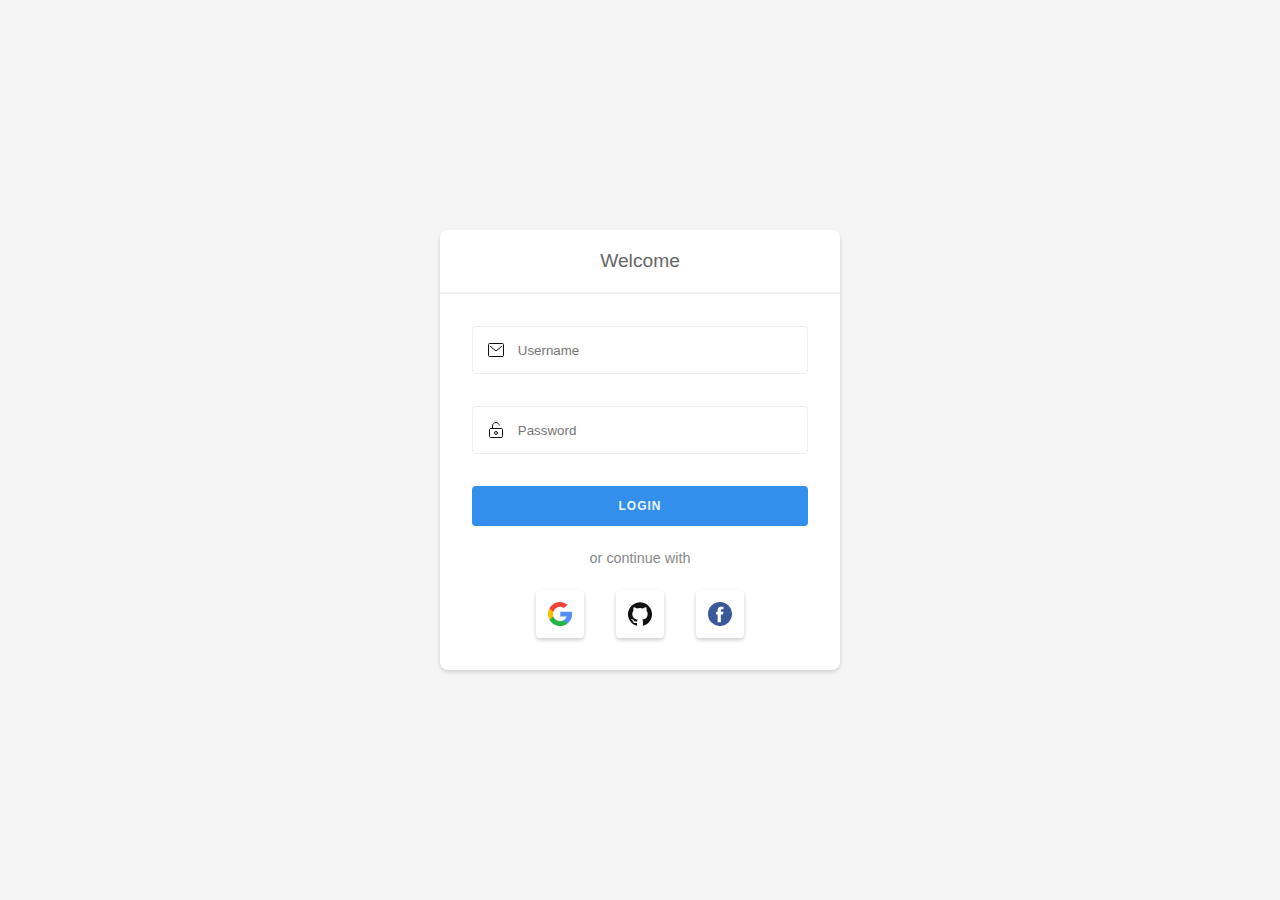
<file: index.html>
<!DOCTYPE html>
<html lang="en">
<head>
    <link rel="stylesheet" href="styles.css" type="text/css"/>
    <meta charset="UTF-8">
    <meta http-equiv="X-UA-Compatible" content="IE=edge">
    <meta name="viewport" content="width=device-width, initial-scale=1.0">
    <title>Minimal Login UI</title>
</head>
<body>
    <div class="wrapper">
        <div class="form-container">
            <div class="form-head">
                Welcome
            </div>
            <div class="form-body">
                <form action="return false">
                    <div class="field">
                        <label class="hidden-label" for="username-input">Username</label>
                        <div class="input-field">
                            <input type="text" id="username-input" placeholder="Username">
                            <div class="field-icon">
                                <svg xmlns="http://www.w3.org/2000/svg" width="16" height="16" viewBox="0 0 16 16"><title>email-84</title><g stroke-width="1" fill="#111111" stroke="#111111"><g><path fill="none" stroke="#111111" stroke-linecap="round" stroke-linejoin="round" stroke-miterlimit="10" d="M14.5 14.5h-13a1 1 0 0 1-1-1v-11a1 1 0 0 1 1-1h13a1 1 0 0 1 1 1v11a1 1 0 0 1-1 1z"></path><path fill="none" stroke-linecap="round" stroke-linejoin="round" stroke-miterlimit="10" d="M2.5 4.5L8 9l5.5-4.5"></path></g></g></svg>
                            </div>
                        </div>
                    </div>

                    <div class="field">
                        <label class="hidden-label" for="password-input">Password</label>
                        <div class="input-field">
                            <input type="password" id="password-input" placeholder="Password">
                            <div class="field-icon">
                                <svg xmlns="http://www.w3.org/2000/svg" width="16" height="16" viewBox="0 0 16 16"><title>lock-open</title><g stroke-width="1" fill="#111111" stroke="#111111"><path fill="none" stroke="#111111" stroke-linecap="round" stroke-linejoin="round" stroke-miterlimit="10" d="M13.5,15.5h-11
                                    c-0.552,0-1-0.448-1-1v-7c0-0.552,0.448-1,1-1h11c0.552,0,1,0.448,1,1v7C14.5,15.052,14.052,15.5,13.5,15.5z"></path>
                                <path fill="none" stroke="#111111" stroke-linecap="round" stroke-linejoin="round" stroke-miterlimit="10" d="M4.5,6.5V4
                                    c0-1.933,1.567-3.5,3.5-3.5h0c1.586,0,2.925,1.054,3.355,2.5"></path>
                                <circle fill="none" stroke-linecap="round" stroke-linejoin="round" stroke-miterlimit="10" cx="8" cy="11" r="1.5"></circle></g></svg>
                            </div>
                        </div>    
                    </div>

                    <div class="field action-field">
                        <button id="login-btn">Login</button>
                    </div>

                    <!-- Alternate option -->
                    <label class="alt-option-label">or continue with</label>
                    <div class="alt-login-methods-container">
                        <div class="login-method">
                            <svg xmlns="http://www.w3.org/2000/svg" viewBox="0 0 512 512">
                                <path fill="#fbbb00" d="M113 309l-17 67-65 1a255 255 0 01-2-239l58 11 25 58a152 152 0 001 102z"/>
                                <path fill="#518ef8" d="M508 208a256 256 0 01-92 248l-73-4-10-65c30-17 53-45 66-78H262V208h246z"/>
                                <path fill="#28b446" d="M416 456a255 255 0 01-385-79l82-68a152 152 0 00220 78l83 69z"/>
                                <path fill="#f14336" d="M419 59l-83 68a152 152 0 00-224 80l-83-69a256 256 0 01390-79z"/>
                            </svg>
                        </div>
                        <div class="login-method">
                            <svg xmlns="http://www.w3.org/2000/svg" viewBox="0 0 439 439">
                                <path fill="#111" d="M409 115a218 218 0 00-300-80 218 218 0 00-67 319c28 38 64 64 108 79 5 1 9 0 11-2 3-3 4-5 4-9v-15a2550 2550 0 010-26l-7 2-16 1-20-2c-6-2-13-5-19-9-6-5-10-10-12-18l-3-6-9-15c-4-5-8-9-12-11l-2-1a21 21 0 01-7-7c0-2 0-3 2-4l8-1 6 1 14 7c5 4 10 8 14 15s9 13 15 17c7 4 13 7 19 7l16-2 13-4c2-13 7-23 14-30-11-1-20-2-29-5-9-2-18-6-27-11a77 77 0 01-38-49c-4-12-6-27-6-43 0-23 8-42 23-59-7-17-6-36 2-58 5-2 14 0 24 4a172 172 0 0136 19 202 202 0 01110 0l11-7c7-5 16-9 26-13s18-5 23-3c9 22 10 41 3 58 15 17 22 36 22 59 0 16-2 31-6 43-4 13-9 23-15 30-6 8-14 14-23 19s-18 9-27 11c-8 3-18 4-29 5 10 9 15 22 15 41v60c0 4 1 6 3 9 3 2 7 3 12 2 44-15 80-41 108-79 28-39 42-82 42-129 0-40-10-77-30-110z"/>
                            </svg>
                        </div>
                        <div class="login-method">
                            <svg xmlns="http://www.w3.org/2000/svg" viewBox="0 0 112 112">
                                <circle cx="56.1" cy="56.1" r="56.1" fill="#3B5998"/>
                                <path fill="#FFF" d="M70 58H60v37H45V58h-7V45h7v-8c0-6 3-15 15-15h12v12h-9c-1 0-3 1-3 4v7h12l-2 13z"/>
                            </svg>
                        </div>
                    </div>
                </form>
            </div>
        </div>
    </div>
</body>
</html>
</file>
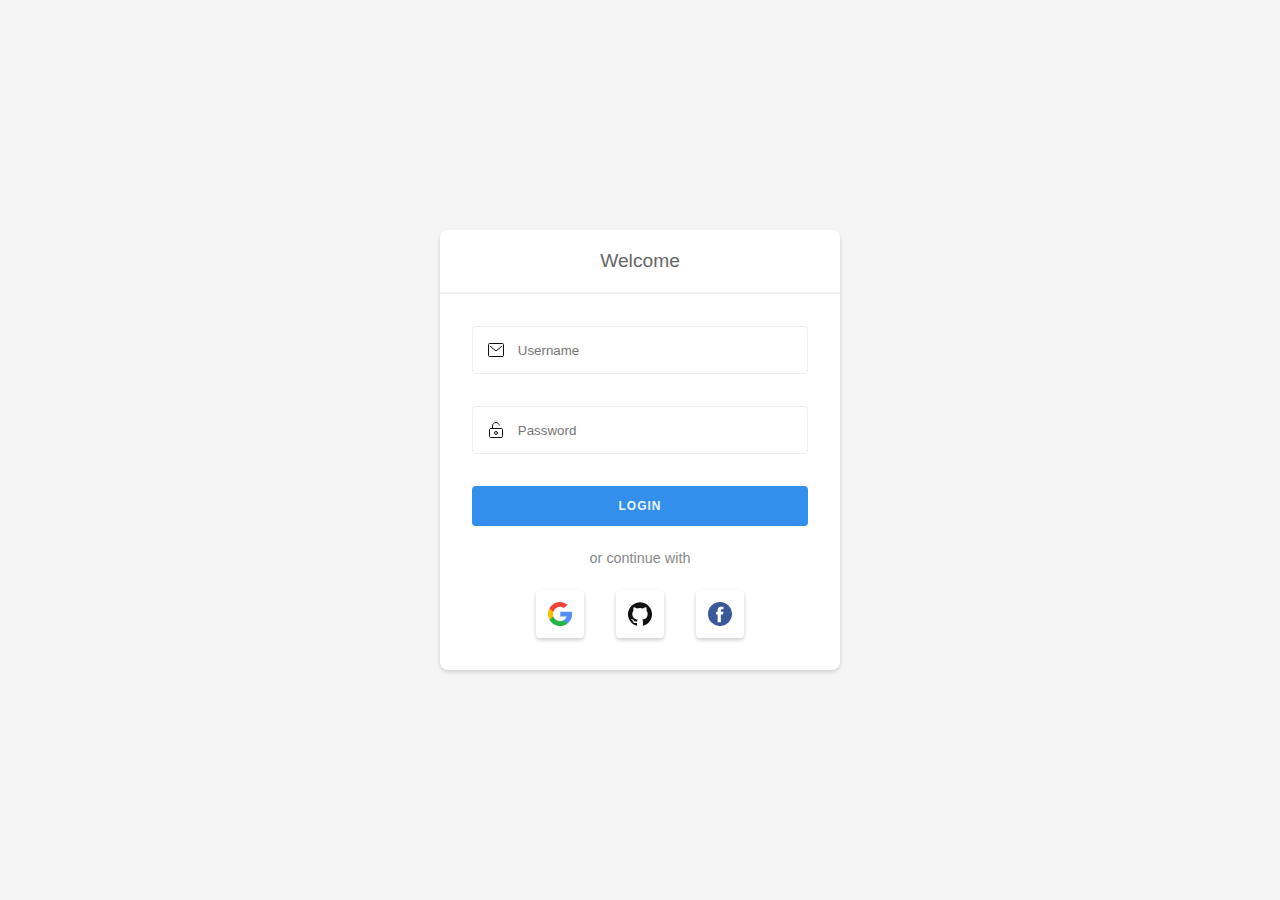
<file: login.html>
<!DOCTYPE html>
<html lang="en">
<head>
    <link rel="stylesheet" href="styles.css" type="text/css"/>
    <meta charset="UTF-8">
    <meta http-equiv="X-UA-Compatible" content="IE=edge">
    <meta name="viewport" content="width=device-width, initial-scale=1.0">
    <title>Minimal Login UI</title>
</head>
<body>
    <div class="wrapper">
        <div class="form-container">
            <div class="form-head">
                Welcome
            </div>
            <div class="form-body">
                <form action="return false">
                    <div class="field">
                        <label class="hidden-label" for="username-input">Username</label>
                        <div class="input-field">
                            <input type="text" id="username-input" placeholder="Username">
                            <div class="field-icon">
                                <svg xmlns="http://www.w3.org/2000/svg" width="16" height="16" viewBox="0 0 16 16"><title>email-84</title><g stroke-width="1" fill="#111111" stroke="#111111"><g><path fill="none" stroke="#111111" stroke-linecap="round" stroke-linejoin="round" stroke-miterlimit="10" d="M14.5 14.5h-13a1 1 0 0 1-1-1v-11a1 1 0 0 1 1-1h13a1 1 0 0 1 1 1v11a1 1 0 0 1-1 1z"></path><path fill="none" stroke-linecap="round" stroke-linejoin="round" stroke-miterlimit="10" d="M2.5 4.5L8 9l5.5-4.5"></path></g></g></svg>
                            </div>
                        </div>
                    </div>

                    <div class="field">
                        <label class="hidden-label" for="password-input">Password</label>
                        <div class="input-field">
                            <input type="password" id="password-input" placeholder="Password">
                            <div class="field-icon">
                                <svg xmlns="http://www.w3.org/2000/svg" width="16" height="16" viewBox="0 0 16 16"><title>lock-open</title><g stroke-width="1" fill="#111111" stroke="#111111"><path fill="none" stroke="#111111" stroke-linecap="round" stroke-linejoin="round" stroke-miterlimit="10" d="M13.5,15.5h-11
                                    c-0.552,0-1-0.448-1-1v-7c0-0.552,0.448-1,1-1h11c0.552,0,1,0.448,1,1v7C14.5,15.052,14.052,15.5,13.5,15.5z"></path>
                                <path fill="none" stroke="#111111" stroke-linecap="round" stroke-linejoin="round" stroke-miterlimit="10" d="M4.5,6.5V4
                                    c0-1.933,1.567-3.5,3.5-3.5h0c1.586,0,2.925,1.054,3.355,2.5"></path>
                                <circle fill="none" stroke-linecap="round" stroke-linejoin="round" stroke-miterlimit="10" cx="8" cy="11" r="1.5"></circle></g></svg>
                            </div>
                        </div>    
                    </div>

                    <div class="field action-field">
                        <button id="login-btn">Login</button>
                    </div>

                    <!-- Alternate option -->
                    <label class="alt-option-label">or continue with</label>
                    <div class="alt-login-methods-container">
                        <div class="login-method">
                            <svg xmlns="http://www.w3.org/2000/svg" viewBox="0 0 512 512">
                                <path fill="#fbbb00" d="M113 309l-17 67-65 1a255 255 0 01-2-239l58 11 25 58a152 152 0 001 102z"/>
                                <path fill="#518ef8" d="M508 208a256 256 0 01-92 248l-73-4-10-65c30-17 53-45 66-78H262V208h246z"/>
                                <path fill="#28b446" d="M416 456a255 255 0 01-385-79l82-68a152 152 0 00220 78l83 69z"/>
                                <path fill="#f14336" d="M419 59l-83 68a152 152 0 00-224 80l-83-69a256 256 0 01390-79z"/>
                            </svg>
                        </div>
                        <div class="login-method">
                            <svg xmlns="http://www.w3.org/2000/svg" viewBox="0 0 439 439">
                                <path fill="#111" d="M409 115a218 218 0 00-300-80 218 218 0 00-67 319c28 38 64 64 108 79 5 1 9 0 11-2 3-3 4-5 4-9v-15a2550 2550 0 010-26l-7 2-16 1-20-2c-6-2-13-5-19-9-6-5-10-10-12-18l-3-6-9-15c-4-5-8-9-12-11l-2-1a21 21 0 01-7-7c0-2 0-3 2-4l8-1 6 1 14 7c5 4 10 8 14 15s9 13 15 17c7 4 13 7 19 7l16-2 13-4c2-13 7-23 14-30-11-1-20-2-29-5-9-2-18-6-27-11a77 77 0 01-38-49c-4-12-6-27-6-43 0-23 8-42 23-59-7-17-6-36 2-58 5-2 14 0 24 4a172 172 0 0136 19 202 202 0 01110 0l11-7c7-5 16-9 26-13s18-5 23-3c9 22 10 41 3 58 15 17 22 36 22 59 0 16-2 31-6 43-4 13-9 23-15 30-6 8-14 14-23 19s-18 9-27 11c-8 3-18 4-29 5 10 9 15 22 15 41v60c0 4 1 6 3 9 3 2 7 3 12 2 44-15 80-41 108-79 28-39 42-82 42-129 0-40-10-77-30-110z"/>
                            </svg>
                        </div>
                        <div class="login-method">
                            <svg xmlns="http://www.w3.org/2000/svg" viewBox="0 0 112 112">
                                <circle cx="56.1" cy="56.1" r="56.1" fill="#3B5998"/>
                                <path fill="#FFF" d="M70 58H60v37H45V58h-7V45h7v-8c0-6 3-15 15-15h12v12h-9c-1 0-3 1-3 4v7h12l-2 13z"/>
                            </svg>
                        </div>
                    </div>
                </form>
            </div>
        </div>
    </div>
</body>
</html>
</file>
<file: styles.css>
* {
    box-sizing: border-box ;
    margin: 0 ;
    padding: 0 ;
    tap-highlight-color:transparent;
    -webkit-tap-highlight-color:transparent;
}

:root {
    --radius:4px;
    --padding:2rem;
}

html {
    font-family: sans-serif ;
}

.wrapper {
    width : 100% ;
    height: 100vh ;

    display: flex ;
    align-items: center ;
    justify-content: center ;

    background-color: #f5f5f5 ;
}

.form-container {
    width : 400px ;
    background-color: white ;
    box-shadow: 0 2px 4px rgba(0,0,0,.15);
    border-radius: 8px ;
}

.form-container .form-head {
    display: flex ;
    height: 4rem ;
    border-bottom: 2px solid #eee;
    color: #666 ;
    font-size: 1.2rem ;
}

.form-container .form-head {
    flex: 1 ;
    display: flex ;
    align-items: center ;
    justify-content: center ;
}

.form-container .form-body {
    position: relative ;
    width: 100% ;
    padding: var(--padding);
}

.form-container .form-body .field {
    width: 100% ;
}

.form-container .form-body .field + .field {
    margin-top: var(--padding) ;
}

.form-container .form-body .field .input-field {
    position: relative ;
}

.form-container .form-body .field .input-field .field-icon {
    position: absolute ;
    top   : 1rem ;
    left  : 1rem ;
}

form input {
    width : 100% ;
    height: 3rem ;
    padding: 0 0.8rem ;
    padding-left: 2.8rem ;
    border: 1px solid #eee ;
    color: #666 ;

    border-radius: var(--radius) ;
    
    transition: all 150ms ease-out;
}

form input:focus {
    outline: none ;
    box-shadow: 0 0 0 1pt hsl(210, 82%, 56%) ;
    background-color: #f5f5f8 ;
}

form button {
    position: relative ;
    background-color : hsl(210, 82%, 56%) ;
    color: #ffffffee ;
    height: 2.5rem ;
    padding: 0 2rem ;
    border: 0 ;
    font-weight: 600 ;
    letter-spacing: 1px ;
    text-transform: uppercase ;
    font-size: 0.75rem;
    cursor: pointer ;
    width: 100% ;
    border-radius: var(--radius) ;
    transition: all 150ms ease-out;
}

form button:focus {
    outline: none ;
}

form button:hover {
    background-color: hsl(210, 82%, 62%) ;
}

form button:active {
    background-color: hsl(210, 82%, 52%) ;
}

.hidden-label {
    display: none ;
}

.alt-option-label {
    display: block ;
    text-align: center ;
    padding: 1.5rem 0 ;
    font-size: 0.9rem ;
    color: #888 ;
}

.alt-login-methods-container {
    display: flex ;
    justify-content: center ;
}

.alt-login-methods-container .login-method {
    flex: 0 0 3rem ;
    width : 3rem ;
    height: 3rem ;
    margin: 0rem 1rem ;
    box-shadow: 0 2px 4px rgba(0,0,0,0.2);
    border-radius: var(--radius) ;
    cursor: pointer ;

    display: flex ;
    align-items: center ;
    justify-content: center ;
    
    transition: all 150ms ease-out;
}


.alt-login-methods-container .login-method svg {
    width: 50% ;
}

.alt-login-methods-container .login-method:hover {
    box-shadow: 0 3px 6px rgba(0,0,0,0.2);
    background-color: #f5f5f5 ;
}

.alt-login-methods-container .login-method:active {
    box-shadow: 0 2px 4px rgba(0,0,0,0.2);
    background-color: #f2f2f2 ;
}

@media screen and (max-width: 480px) {
    .form-container {
        width: 80% ;
    }

}
</file>
